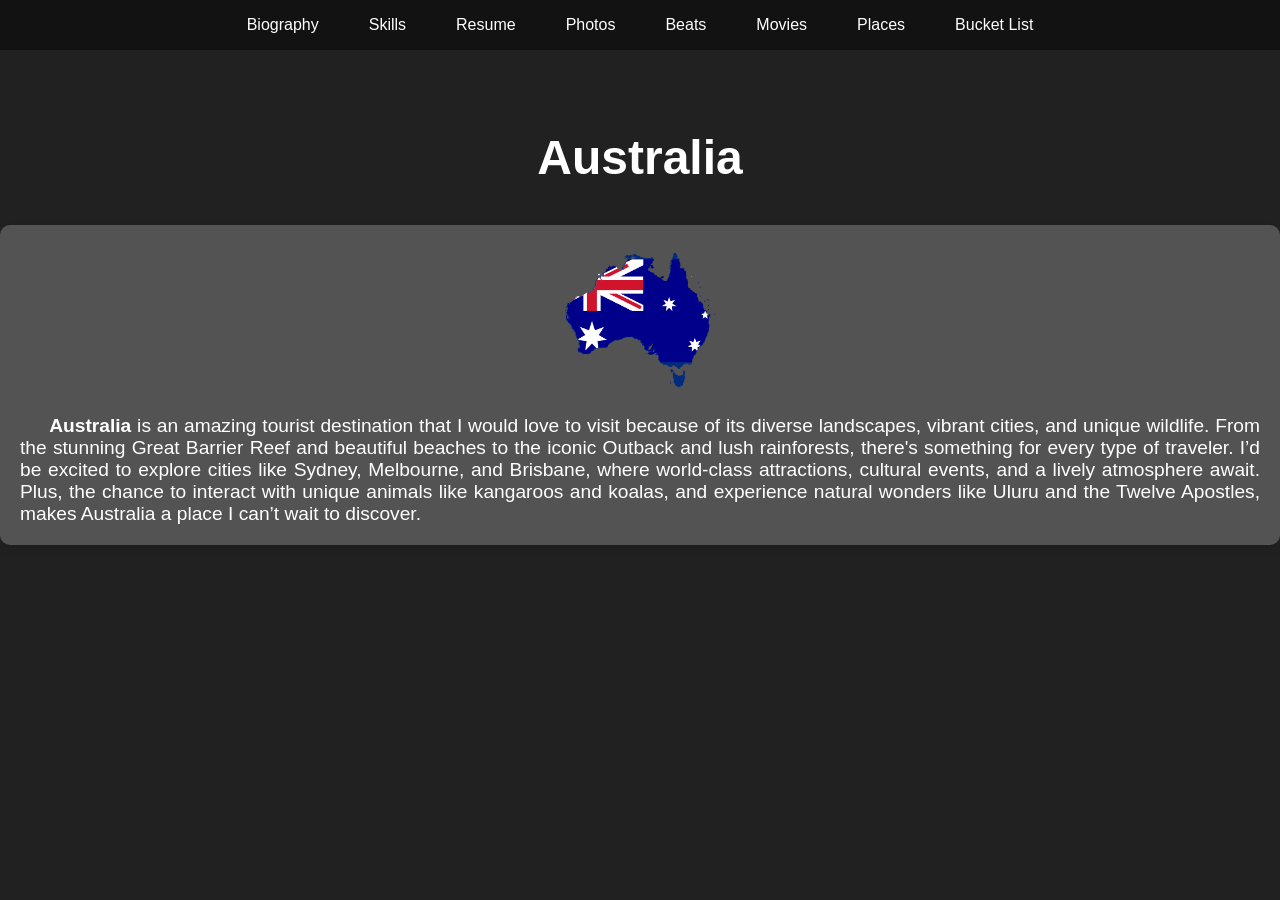
<file: australia.html>
<!DOCTYPE html>
<html lang="en">
    <head>
        <meta charset="UTF-8" />
        <meta name="viewport" content="width=device-width, initial-scale=1.0" />
        <title>Australia</title>
        <link rel="stylesheet" href="countries.css" />
        </head>
    <body>
    <!-- Navbar Section -->
    <nav>
        <ul>
            <li><a href="biography.html">Biography</a></li>
            <li><a href="skills.html">Skills</a></li>
            <li><a href="resume.html">Resume</a></li>
            <li><a href="photo.html">Photos</a></li>
            <li><a href="music.html">Beats</a></li>
            <li><a href="movies.html">Movies</a></li>
            <li><a href="image.html">Places</a></li>
            <li><a href="bucket.html">Bucket List</a></li>
        </ul>
    </nav>

    <section class="biography"></section>
    <h1>Australia</h1>

    <div class="bio-box" id="paragraph1">
        <div class="images">
            <img src="oc.png" alt="Image 1">
            
           
        </div>
        <p>&nbsp;&nbsp;&nbsp;&nbsp;&nbsp;<b>Australia</b> is an amazing tourist destination that I would love to visit because of its diverse landscapes, vibrant cities, and unique wildlife. From the stunning Great Barrier Reef and beautiful beaches to the iconic Outback and lush rainforests, there's something for every type of traveler. I’d be excited to explore cities like Sydney, Melbourne, and Brisbane, where world-class attractions, cultural events, and a lively atmosphere await. Plus, the chance to interact with unique animals like kangaroos and koalas, and experience natural wonders like Uluru and the Twelve Apostles, makes Australia a place I can’t wait to discover.


        </p>
    </div>
    </section>

    </body>
</html>
</file>
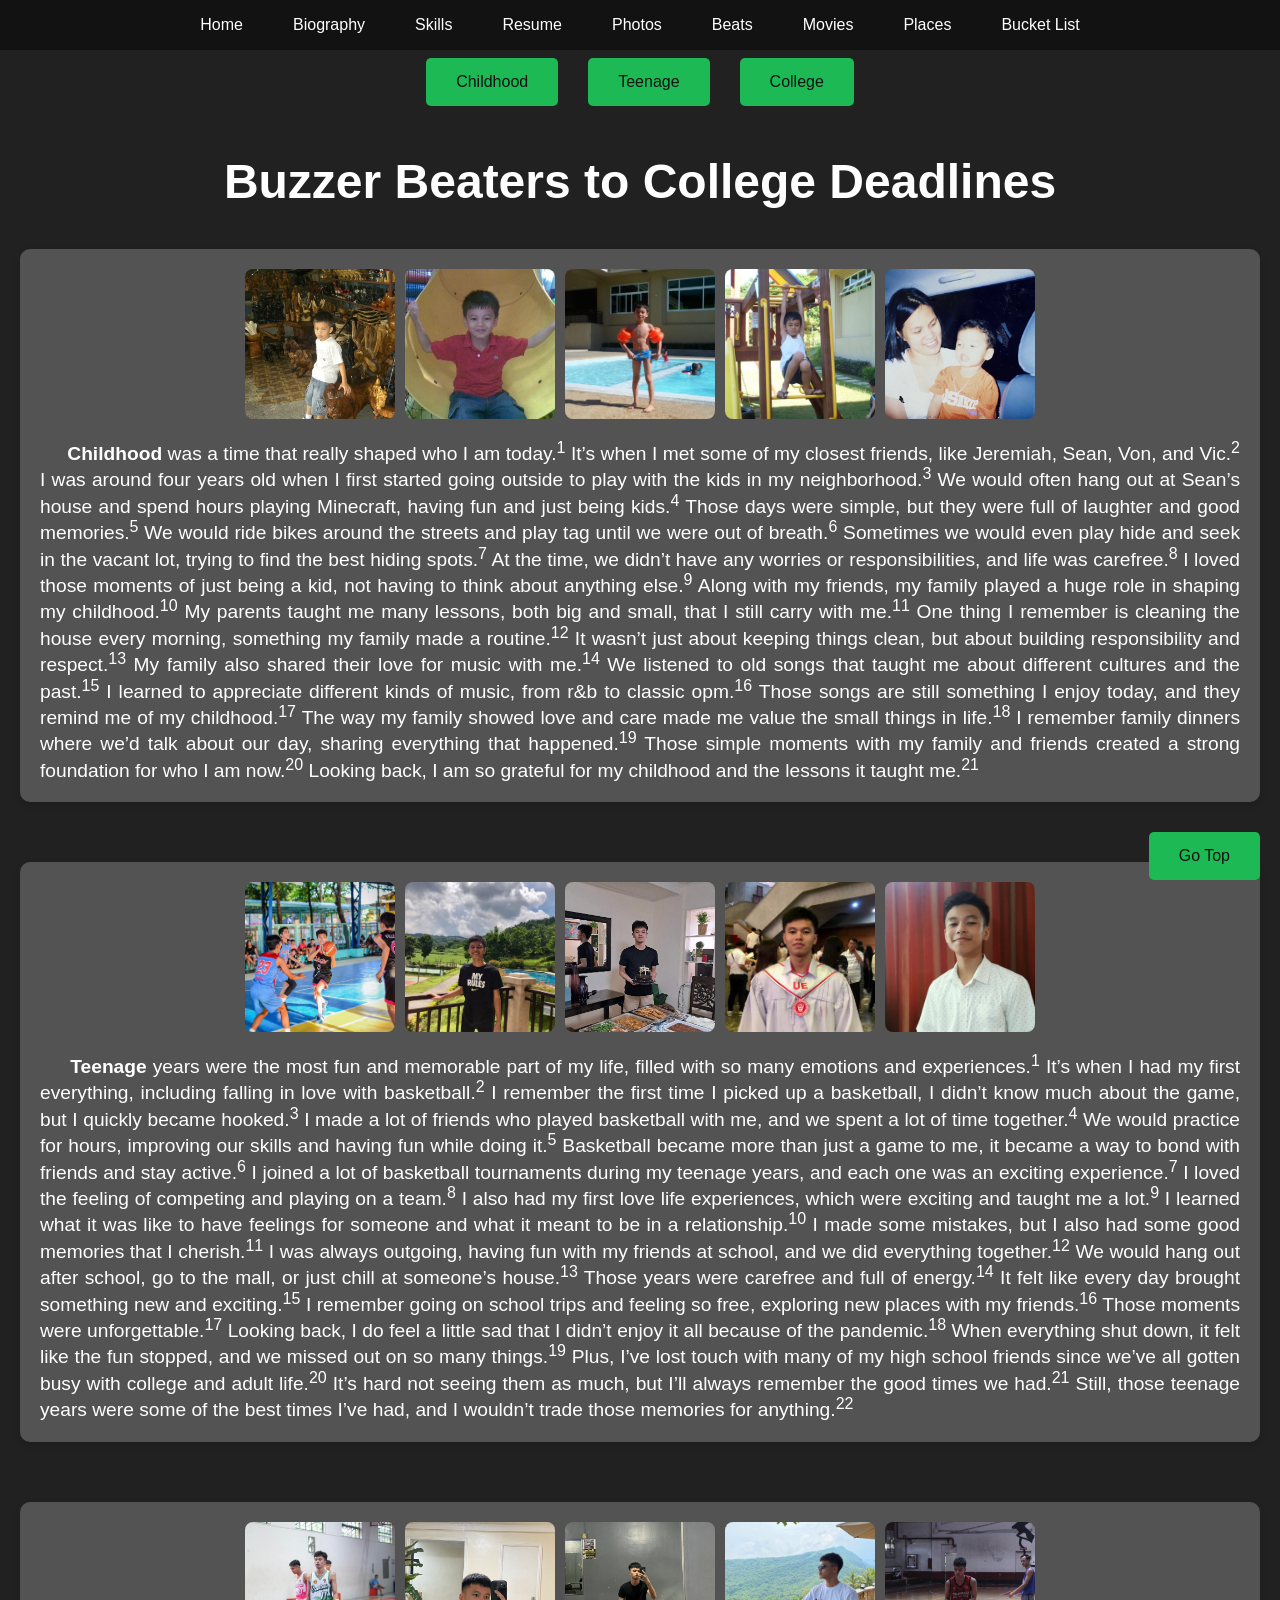
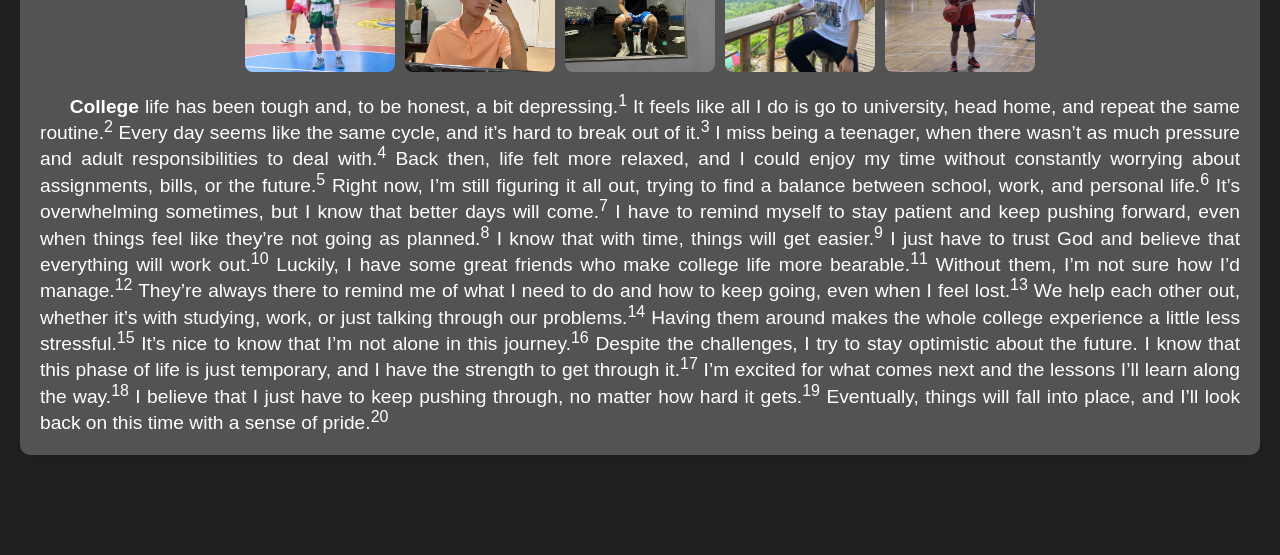
<file: biography.html>
<!DOCTYPE html>
<html lang="en">
    <head>
        <meta charset="UTF-8" />
        <meta name="viewport" content="width=device-width, initial-scale=1.0".>
        <title>Biography</title>
        <link rel="stylesheet" href="bionskills.css">
    </head>

    <body>
        <!-- Main Navbar -->
        <nav>
            <ul>
                <li><a href="index.html">Home</a></li>
                <li><a href="biography.html">Biography</a></li>
                <li><a href="skills.html">Skills</a></li>
                <li><a href="resume.html">Resume</a></li>
                <li><a href="photo.html">Photos</a></li>
                <li><a href="music.html">Beats</a></li>
                <li><a href="movies.html">Movies</a></li>
                <li><a href="image.html">Places</a></li>
                <li><a href="bucket.html">Bucket List</a></li>
            </ul>
        </nav>

        <!-- Secondary Navbar for Paragraph Navigation -->
        <nav class="sub-navbar">
            <ul>
            <li><a href="#paragraph1">Childhood</a></li>
            <li><a href="#paragraph2">Teenage</a></li>
            <li><a href="#paragraph3">College</a></li>
            </ul>
        </nav>

        <!-- Biography Section -->
        <section class="biography">
            <h1>Buzzer Beaters to College Deadlines</h1>

            <!-- Paragraph 1 -->
            <div class="bio-box" id="paragraph1">
            <div class="images">
                <img src="f.jpeg" alt="Image 1">
                <img src="g.jpeg" alt="Image 2">
                <img src="h.jpeg" alt="Image 3">
                <img src="i.jpeg" alt="Image 4">
                <img src="j.jpeg" alt="Image 5">
            </div>
            <p>&nbsp;&nbsp;&nbsp;&nbsp;&nbsp;<b>Childhood</b> was a time that really shaped who I am today.<sup>1</sup> It’s when I met some of my closest friends, like Jeremiah, Sean, Von, and Vic.<sup>2</sup> I was around four years old when I first started going outside to play with the kids in my neighborhood.<sup>3</sup> We would often hang out at Sean’s house and spend hours playing Minecraft, having fun and just being kids.<sup>4</sup> Those days were simple, but they were full of laughter and good memories.<sup>5</sup> We would ride bikes around the streets and play tag until we were out of breath.<sup>6</sup> Sometimes we would even play hide and seek in the vacant lot, trying to find the best hiding spots.<sup>7</sup> At the time, we didn’t have any worries or responsibilities, and life was carefree.<sup>8</sup> I loved those moments of just being a kid, not having to think about anything else.<sup>9</sup> Along with my friends, my family played a huge role in shaping my childhood.<sup>10</sup> My parents taught me many lessons, both big and small, that I still carry with me.<sup>11</sup> One thing I remember is cleaning the house every morning, something my family made a routine.<sup>12</sup> It wasn’t just about keeping things clean, but about building responsibility and respect.<sup>13</sup> My family also shared their love for music with me.<sup>14</sup> We listened to old songs that taught me about different cultures and the past.<sup>15</sup> I learned to appreciate different kinds of music, from r&b to classic opm.<sup>16</sup> Those songs are still something I enjoy today, and they remind me of my childhood.<sup>17</sup> The way my family showed love and care made me value the small things in life.<sup>18</sup> I remember family dinners where we’d talk about our day, sharing everything that happened.<sup>19</sup> Those simple moments with my family and friends created a strong foundation for who I am now.<sup>20</sup> Looking back, I am so grateful for my childhood and the lessons it taught me.<sup>21</sup></p>
            </div>

            <!-- Paragraph 2 -->
            <div class="bio-box" id="paragraph2">
            <div class="images">
                <img src="k.jpeg" alt="Image 1">
                <img src="l.jpeg" alt="Image 2">
                <img src="m.jpeg" alt="Image 3">
                <img src="n.jpeg" alt="Image 4">
                <img src="o.jpeg" alt="Image 5">
            </div>
            <p>&nbsp;&nbsp;&nbsp;&nbsp;&nbsp;<b>Teenage</b> years were the most fun and memorable part of my life, filled with so many emotions and experiences.<sup>1</sup> It’s when I had my first everything, including falling in love with basketball.<sup>2</sup> I remember the first time I picked up a basketball, I didn’t know much about the game, but I quickly became hooked.<sup>3</sup> I made a lot of friends who played basketball with me, and we spent a lot of time together.<sup>4</sup> We would practice for hours, improving our skills and having fun while doing it.<sup>5</sup> Basketball became more than just a game to me, it became a way to bond with friends and stay active.<sup>6</sup> I joined a lot of basketball tournaments during my teenage years, and each one was an exciting experience.<sup>7</sup> I loved the feeling of competing and playing on a team.<sup>8</sup> I also had my first love life experiences, which were exciting and taught me a lot.<sup>9</sup> I learned what it was like to have feelings for someone and what it meant to be in a relationship.<sup>10</sup> I made some mistakes, but I also had some good memories that I cherish.<sup>11</sup> I was always outgoing, having fun with my friends at school, and we did everything together.<sup>12</sup> We would hang out after school, go to the mall, or just chill at someone’s house.<sup>13</sup> Those years were carefree and full of energy.<sup>14</sup> It felt like every day brought something new and exciting.<sup>15</sup> I remember going on school trips and feeling so free, exploring new places with my friends.<sup>16</sup> Those moments were unforgettable.<sup>17</sup> Looking back, I do feel a little sad that I didn’t enjoy it all because of the pandemic.<sup>18</sup> When everything shut down, it felt like the fun stopped, and we missed out on so many things.<sup>19</sup> Plus, I’ve lost touch with many of my high school friends since we’ve all gotten busy with college and adult life.<sup>20</sup> It’s hard not seeing them as much, but I’ll always remember the good times we had.<sup>21</sup> Still, those teenage years were some of the best times I’ve had, and I wouldn’t trade those memories for anything.<sup>22</sup></p>
            </div>

            <!-- Paragraph 3 -->
            <div class="bio-box" id="paragraph3">
            <div class="images">
                <img src="a.jpeg" alt="Image 1">
                <img src="b.jpeg" alt="Image 2">
                <img src="c.jpeg" alt="Image 3">
                <img src="d.jpeg" alt="Image 4">
                <img src="e.jpeg" alt="Image 5">
            </div>
            <p>&nbsp;&nbsp;&nbsp;&nbsp;&nbsp;<b>College</b> life has been tough and, to be honest, a bit depressing.<sup>1</sup> It feels like all I do is go to university, head home, and repeat the same routine.<sup>2</sup> Every day seems like the same cycle, and it’s hard to break out of it.<sup>3</sup> I miss being a teenager, when there wasn’t as much pressure and adult responsibilities to deal with.<sup>4</sup> Back then, life felt more relaxed, and I could enjoy my time without constantly worrying about assignments, bills, or the future.<sup>5</sup> Right now, I’m still figuring it all out, trying to find a balance between school, work, and personal life.<sup>6</sup> It’s overwhelming sometimes, but I know that better days will come.<sup>7</sup> I have to remind myself to stay patient and keep pushing forward, even when things feel like they’re not going as planned.<sup>8</sup> I know that with time, things will get easier.<sup>9</sup> I just have to trust God and believe that everything will work out.<sup>10</sup> Luckily, I have some great friends who make college life more bearable.<sup>11</sup> Without them, I’m not sure how I’d manage.<sup>12</sup> They’re always there to remind me of what I need to do and how to keep going, even when I feel lost.<sup>13</sup> We help each other out, whether it’s with studying, work, or just talking through our problems.<sup>14</sup> Having them around makes the whole college experience a little less stressful.<sup>15</sup> It’s nice to know that I’m not alone in this journey.<sup>16</sup> Despite the challenges, I try to stay optimistic about the future. I know that this phase of life is just temporary, and I have the strength to get through it.<sup>17</sup> I’m excited for what comes next and the lessons I’ll learn along the way.<sup>18</sup> I believe that I just have to keep pushing through, no matter how hard it gets.<sup>19</sup> Eventually, things will fall into place, and I’ll look back on this time with a sense of pride.<sup>20</sup></p>
            </div>
        </section>

        <!-- Go Top Button -->
        <button onclick="window.scrollTo({ top: 0, behavior: 'smooth' });" class="go-top">Go Top</button>
    </body>
</html>
</file>
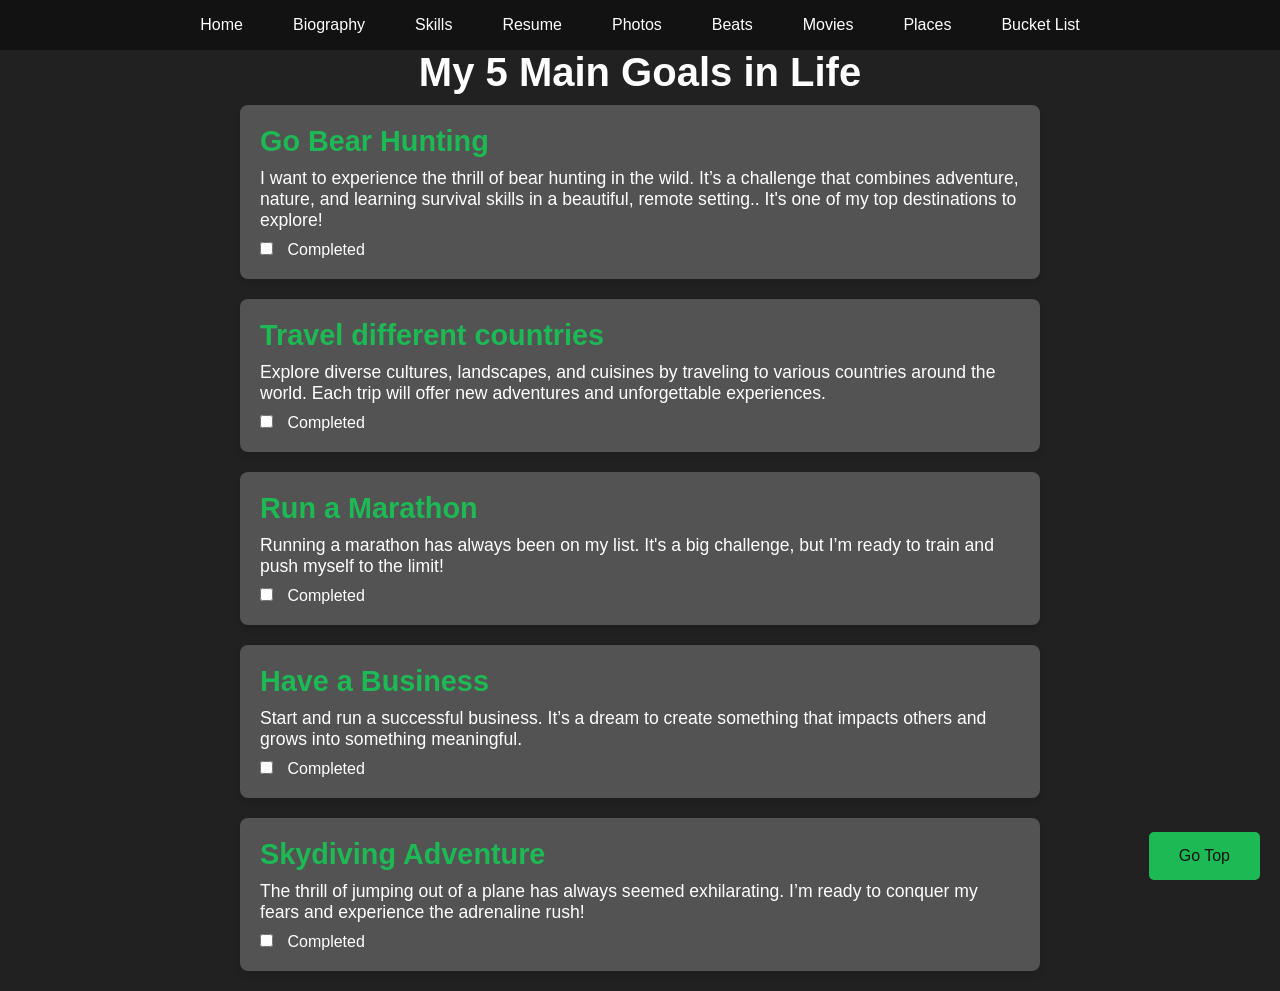
<file: bucket.html>
<!DOCTYPE html>
<html lang="en">
    <head>
        <meta charset="UTF-8" />
        <meta name="viewport" content="width=device-width, initial-scale=1.0" />
        <title>Bucket List</title>
        <link rel="stylesheet" href="bucket.css" />
        </head>
    <body>
    <!-- Navbar Section -->
    <nav>
        <ul>
            <li><a href="index.html">Home</a></li>
            <li><a href="biography.html">Biography</a></li>
            <li><a href="skills.html">Skills</a></li>
            <li><a href="resume.html">Resume</a></li>
            <li><a href="photo.html">Photos</a></li>
            <li><a href="music.html">Beats</a></li>
            <li><a href="movies.html">Movies</a></li>
            <li><a href="image.html">Places</a></li>
            <li><a href="bucket.html">Bucket List</a></li>
        </ul>
    </nav>

    <header>
        <h1>My 5 Main Goals in Life</h1>
      </header>
    
      <section class="bucket-list">
        <div class="bucket-item">
          <h2>Go Bear Hunting</h2>
          <p>I want to experience the thrill of bear hunting in the wild. It’s a challenge that combines adventure, nature, and learning survival skills in a beautiful, remote setting.. It's one of my top destinations to explore!</p>
          <input type="checkbox" id="japan" />
          <label for="japan">Completed</label>
        </div>
    
        <div class="bucket-item">
          <h2>Travel different countries</h2>
          <p>Explore diverse cultures, landscapes, and cuisines by traveling to various countries around the world. Each trip will offer new adventures and unforgettable experiences.</p>
          <input type="checkbox" id="guitar" />
          <label for="guitar">Completed</label>
        </div>
    
        <div class="bucket-item">
          <h2>Run a Marathon</h2>
          <p>Running a marathon has always been on my list. It's a big challenge, but I’m ready to train and push myself to the limit!</p>
          <input type="checkbox" id="marathon" />
          <label for="marathon">Completed</label>
        </div>
    
        <div class="bucket-item">
          <h2>Have a Business</h2>
          <p>Start and run a successful business. It’s a dream to create something that impacts others and grows into something meaningful.</p>
          <input type="checkbox" id="northern-lights" />
          <label for="northern-lights">Completed</label>
        </div>
    
        <div class="bucket-item">
          <h2>Skydiving Adventure</h2>
          <p>The thrill of jumping out of a plane has always seemed exhilarating. I’m ready to conquer my fears and experience the adrenaline rush!</p>
          <input type="checkbox" id="skydiving" />
          <label for="skydiving">Completed</label>
        </div>
      </section>
     
   
      <!-- Go Top Button -->
      <button onclick="window.scrollTo({ top: 0, behavior: 'smooth' });" class="go-top">Go Top</button>
    </body>
</html>
</file>
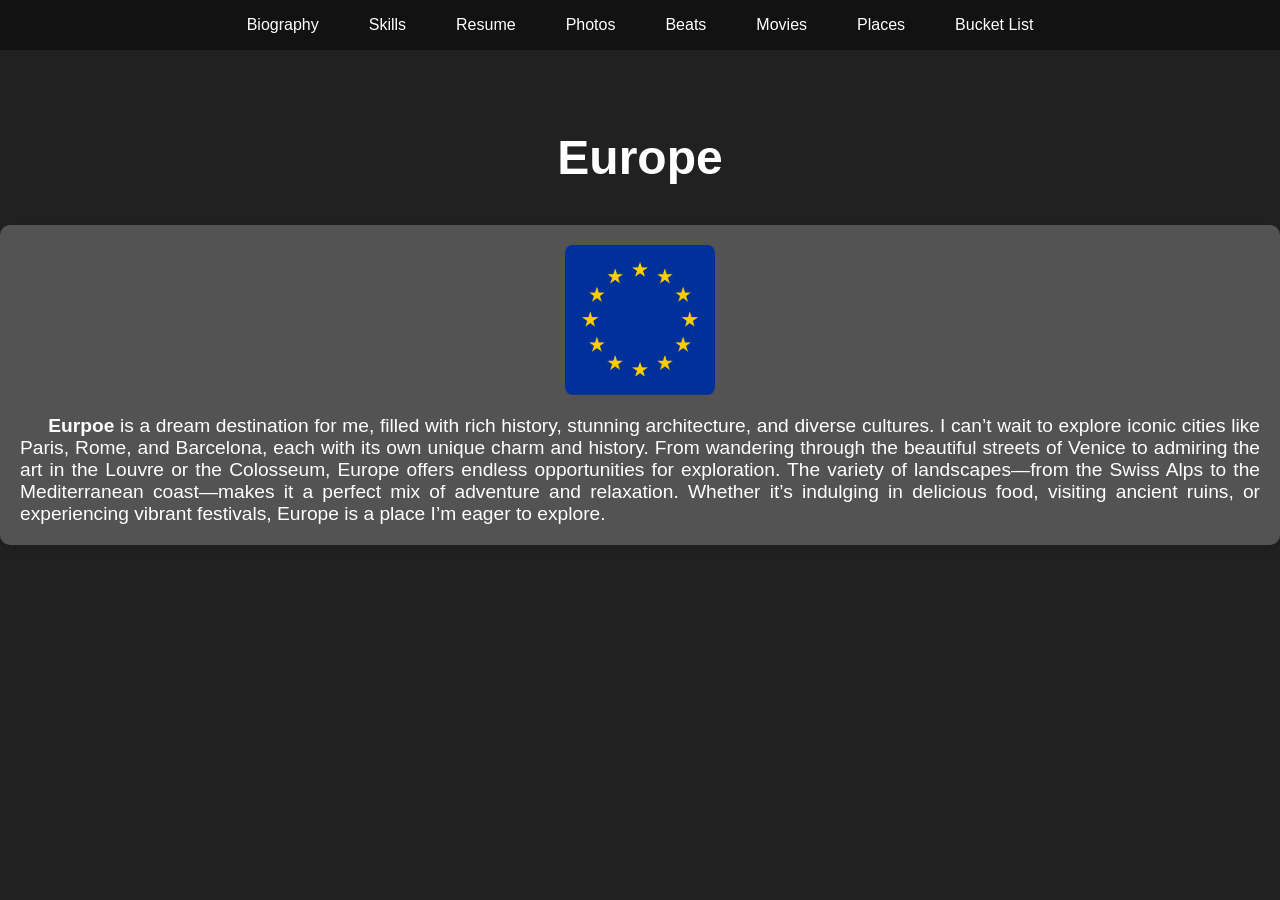
<file: europe.html>
<!DOCTYPE html>
<html lang="en">
    <head>
        <meta charset="UTF-8" />
        <meta name="viewport" content="width=device-width, initial-scale=1.0" />
        <title>Europe</title>
        <link rel="stylesheet" href="countries.css" />
        </head>
    <body>
    <!-- Navbar Section -->
    <nav>
        <ul>
            <li><a href="biography.html">Biography</a></li>
            <li><a href="skills.html">Skills</a></li>
            <li><a href="resume.html">Resume</a></li>
            <li><a href="photo.html">Photos</a></li>
            <li><a href="music.html">Beats</a></li>
            <li><a href="movies.html">Movies</a></li>
            <li><a href="image.html">Places</a></li>
            <li><a href="bucket.html">Bucket List</a></li>
        </ul>
    </nav>

    <section class="biography"></section>
    <h1>Europe</h1>

    <div class="bio-box" id="paragraph1">
        <div class="images">
            <img src="eu.png" alt="Image 1">
           
        </div>
        <p>&nbsp;&nbsp;&nbsp;&nbsp;&nbsp;<b>Eurpoe</b> is a dream destination for me, filled with rich history, stunning architecture, and diverse cultures. I can’t wait to explore iconic cities like Paris, Rome, and Barcelona, each with its own unique charm and history. From wandering through the beautiful streets of Venice to admiring the art in the Louvre or the Colosseum, Europe offers endless opportunities for exploration. The variety of landscapes—from the Swiss Alps to the Mediterranean coast—makes it a perfect mix of adventure and relaxation. Whether it’s indulging in delicious food, visiting ancient ruins, or experiencing vibrant festivals, Europe is a place I’m eager to explore.



        </p>
    </div>
    </section>

    </body>
</html>
</file>
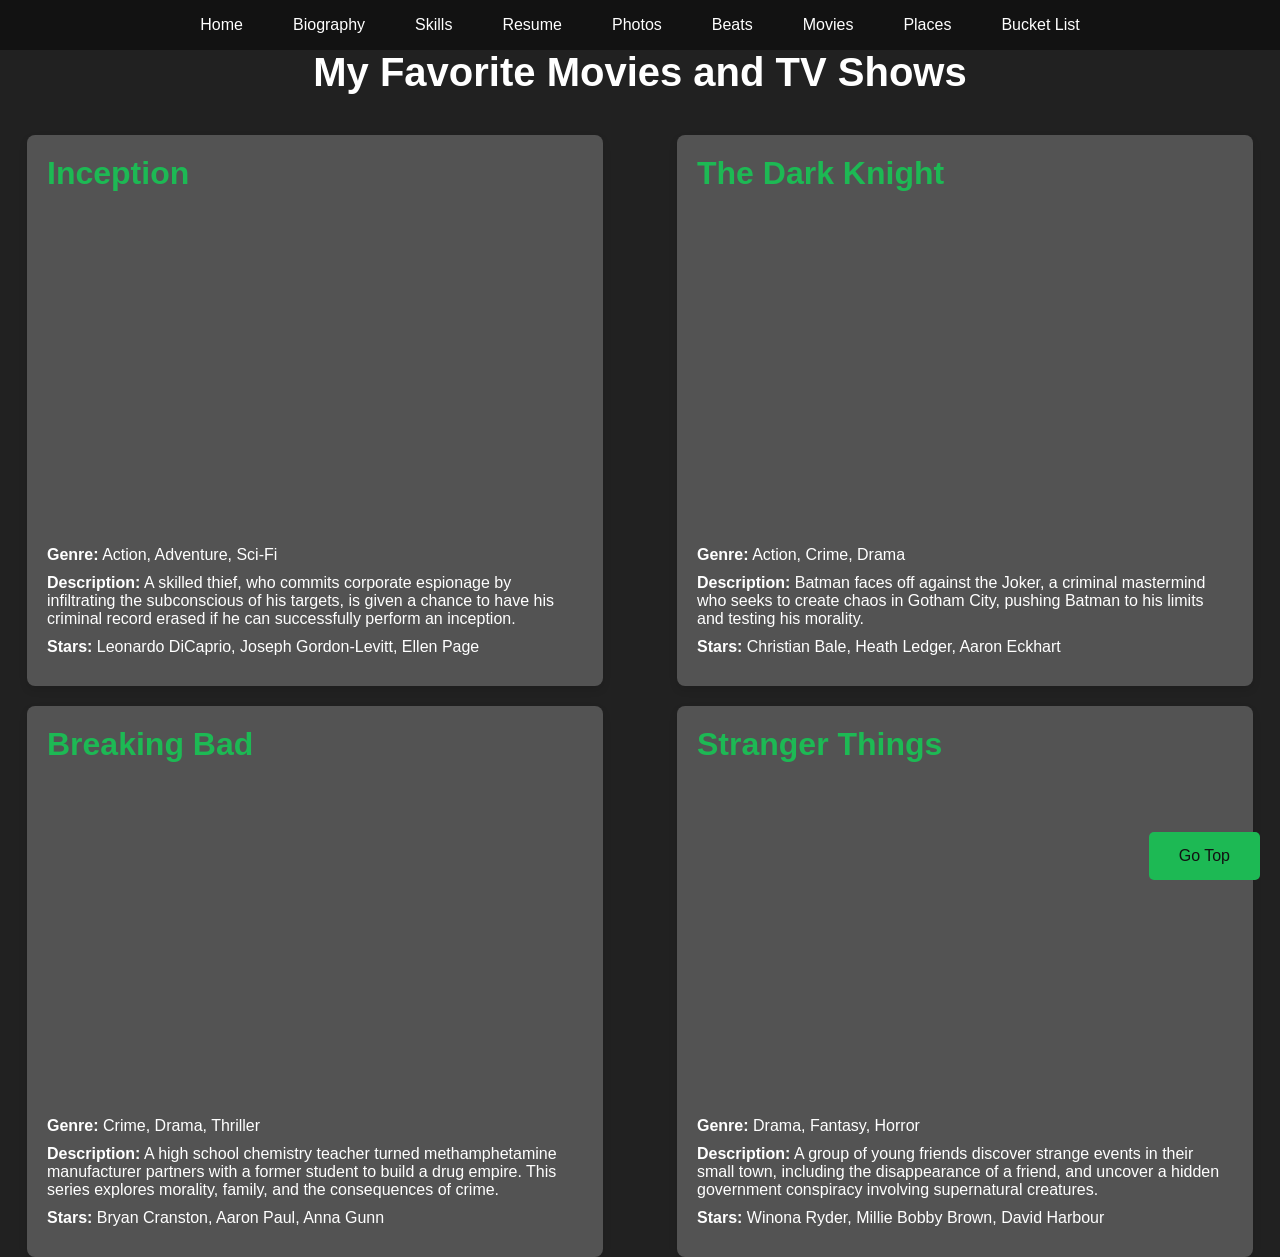
<file: movies.html>
<!DOCTYPE html>
<html lang="en">
    <head>
        <meta charset="UTF-8" />
        <meta name="viewport" content="width=device-width, initial-scale=1.0" />
        <title>Movies</title>
        <link rel="stylesheet" href="movies.css" />
        </head>
    <body>
    <!-- Navbar Section -->
    <nav>
        <ul>
            <li><a href="index.html">Home</a></li>
            <li><a href="biography.html">Biography</a></li>
            <li><a href="skills.html">Skills</a></li>
            <li><a href="resume.html">Resume</a></li>
            <li><a href="photo.html">Photos</a></li>
            <li><a href="music.html">Beats</a></li>
            <li><a href="movies.html">Movies</a></li>
            <li><a href="image.html">Places</a></li>
            <li><a href="bucket.html">Bucket List</a></li>
        </ul>
    </nav>

    <header>
        <h1>My Favorite Movies and TV Shows</h1>
        
      </header>
    
      <section class="media">
        <!-- Movie 1 -->
        <div class="media-item">
          <h2>Inception</h2>
          <iframe width="100%" height="315" src="https://www.youtube.com/embed/YoHD9XEInc0" frameborder="0" allow="accelerometer; autoplay; encrypted-media; gyroscope; picture-in-picture" allowfullscreen></iframe>
          <p><strong>Genre:</strong> Action, Adventure, Sci-Fi</p>
          <p><strong>Description:</strong> A skilled thief, who commits corporate espionage by infiltrating the subconscious of his targets, is given a chance to have his criminal record erased if he can successfully perform an inception.</p>
          <p><strong>Stars:</strong> Leonardo DiCaprio, Joseph Gordon-Levitt, Ellen Page</p>
        </div>
    
        <!-- Movie 2 -->
        <div class="media-item">
          <h2>The Dark Knight</h2>
          <iframe width="100%" height="315" src="https://www.youtube.com/embed/EXeTwQWrcwY" frameborder="0" allow="accelerometer; autoplay; encrypted-media; gyroscope; picture-in-picture" allowfullscreen></iframe>
          <p><strong>Genre:</strong> Action, Crime, Drama</p>
          <p><strong>Description:</strong> Batman faces off against the Joker, a criminal mastermind who seeks to create chaos in Gotham City, pushing Batman to his limits and testing his morality.</p>
          <p><strong>Stars:</strong> Christian Bale, Heath Ledger, Aaron Eckhart</p>
        </div>
    
        <!-- TV Show 1 -->
        <div class="media-item">
          <h2>Breaking Bad</h2>
          <iframe width="100%" height="315" src="https://www.youtube.com/embed/HhesaQXLuRY" frameborder="0" allow="accelerometer; autoplay; encrypted-media; gyroscope; picture-in-picture" allowfullscreen></iframe>
          <p><strong>Genre:</strong> Crime, Drama, Thriller</p>
          <p><strong>Description:</strong> A high school chemistry teacher turned methamphetamine manufacturer partners with a former student to build a drug empire. This series explores morality, family, and the consequences of crime.</p>
          <p><strong>Stars:</strong> Bryan Cranston, Aaron Paul, Anna Gunn</p>
        </div>
    
        <!-- TV Show 2 -->
        <div class="media-item">
          <h2>Stranger Things</h2>
          <iframe width="100%" height="315" src="https://www.youtube.com/embed/b9EkMc79ZSU?si=ABd_8LuOlM8xspRD" title="YouTube video player" frameborder="0" allow="accelerometer; autoplay; clipboard-write; encrypted-media; gyroscope; picture-in-picture; web-share" referrerpolicy="strict-origin-when-cross-origin" allowfullscreen></iframe>
          <p><strong>Genre:</strong> Drama, Fantasy, Horror</p>
          <p><strong>Description:</strong> A group of young friends discover strange events in their small town, including the disappearance of a friend, and uncover a hidden government conspiracy involving supernatural creatures.</p>
          <p><strong>Stars:</strong> Winona Ryder, Millie Bobby Brown, David Harbour</p>
        </div>
      </section>
   
      <!-- Go Top Button -->
      <button onclick="window.scrollTo({ top: 0, behavior: 'smooth' });" class="go-top">Go Top</button>
    </body>
</html>
</file>
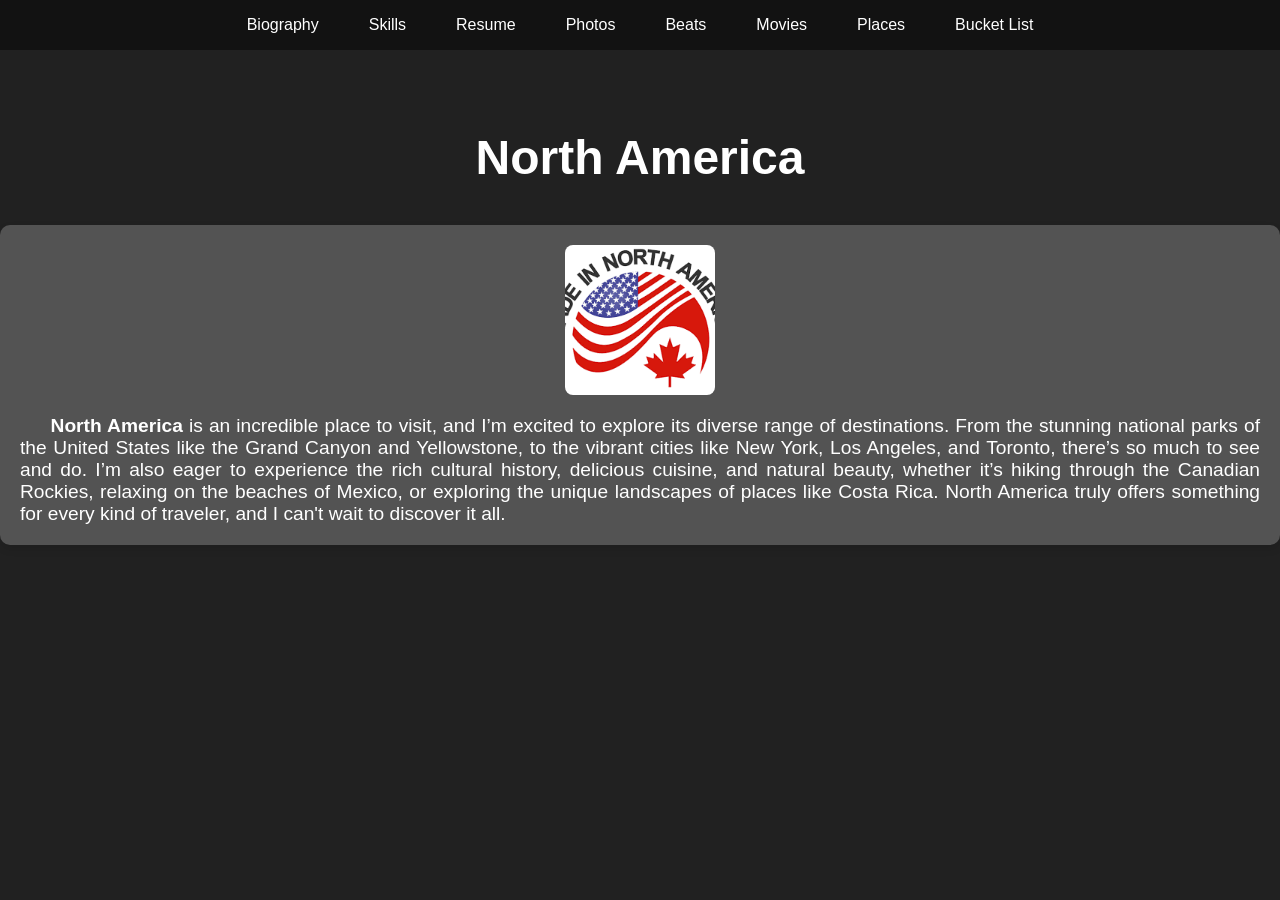
<file: northamerica.html>
<!DOCTYPE html>
<html lang="en">
    <head>
        <meta charset="UTF-8" />
        <meta name="viewport" content="width=device-width, initial-scale=1.0" />
        <title>North America</title>
        <link rel="stylesheet" href="countries.css" />
        </head>
    <body>
    <!-- Navbar Section -->
    <nav>
        <ul>
            <li><a href="biography.html">Biography</a></li>
            <li><a href="skills.html">Skills</a></li>
            <li><a href="resume.html">Resume</a></li>
            <li><a href="photo.html">Photos</a></li>
            <li><a href="music.html">Beats</a></li>
            <li><a href="movies.html">Movies</a></li>
            <li><a href="image.html">Places</a></li>
            <li><a href="bucket.html">Bucket List</a></li>
        </ul>
    </nav>

    <section class="biography"></section>
    <h1>North America</h1>

    <div class="bio-box" id="paragraph1">
        <div class="images">
            <img src="na.png" alt="Image 1">
          
           
        </div>
        <p>&nbsp;&nbsp;&nbsp;&nbsp;&nbsp;<b>North America</b> is an incredible place to visit, and I’m excited to explore its diverse range of destinations. From the stunning national parks of the United States like the Grand Canyon and Yellowstone, to the vibrant cities like New York, Los Angeles, and Toronto, there’s so much to see and do. I’m also eager to experience the rich cultural history, delicious cuisine, and natural beauty, whether it’s hiking through the Canadian Rockies, relaxing on the beaches of Mexico, or exploring the unique landscapes of places like Costa Rica. North America truly offers something for every kind of traveler, and I can't wait to discover it all.</p>
    </div>
    </section>

    </body>
</html>
</file>
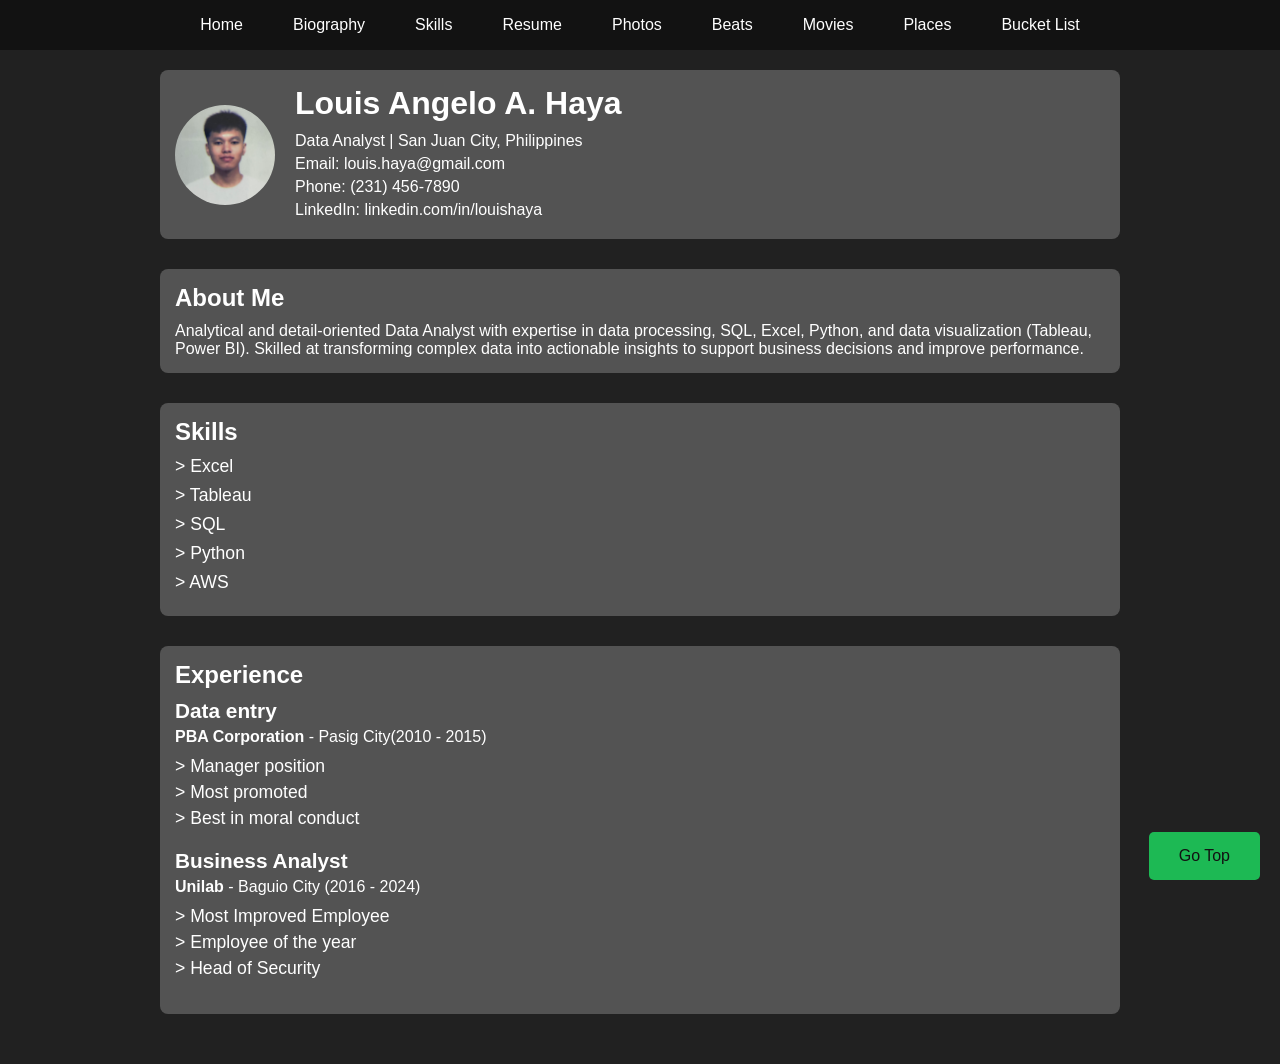
<file: resume.html>
<!DOCTYPE html>
<html lang="en">
    <head>
        <meta charset="UTF-8" />
        <meta name="viewport" content="width=device-width, initial-scale=1.0" />
        <title>Resume</title>
        <link rel="stylesheet" href="resume.css" />
        </head>
    <body>
    <!-- Navbar Section -->
    <nav>
        <ul>
            <li><a href="index.html">Home</a></li>
            <li><a href="biography.html">Biography</a></li>
            <li><a href="skills.html">Skills</a></li>
            <li><a href="resume.html">Resume</a></li>
            <li><a href="photo.html">Photos</a></li>
            <li><a href="music.html">Beats</a></li>
            <li><a href="movies.html">Movies</a></li>
            <li><a href="image.html">Places</a></li>
            <li><a href="bucket.html">Bucket List</a></li>
        </ul>
    </nav>

    <!-- Main Section -->
    
    <div class="container">
        <!-- Header Section -->
        <section class="info-box">
            <header>
                <div class="profile-pic">
                    <img src="resumepic.jpeg" alt="Your Photo">
                </div>
                <div class="basic-info">
                    <h1>Louis Angelo A. Haya</h1>
                    <p>Data Analyst | San Juan City, Philippines</p>
                    <p>Email: louis.haya@gmail.com</p>
                    <p>Phone: (231) 456-7890</p>
                    <p>LinkedIn: linkedin.com/in/louishaya</p>
                </div>
            </header>
        </section>

        <!-- Description Section -->
        <section class="description-box">
            <h2>About Me</h2>
            <p>Analytical and detail-oriented Data Analyst with expertise in data processing, SQL, Excel, Python, and data visualization (Tableau, Power BI). Skilled at transforming complex data into actionable insights to support business decisions and improve performance.</p>
        </section>

        <!-- Skills Section -->
        <section class="skills-box">
            <h2>Skills</h2>
            <ul>
                <li>> Excel</li>
                <li>> Tableau</li>
                <li>> SQL</li>
                <li>> Python</li>
                <li>> AWS</li>
            </ul>
        </section>

        <!-- Experience Section -->
        <section class="experience-box">
            <h2>Experience</h2>
            <div class="experience-item">
                <h3>Data entry</h3>
                <p><strong>PBA Corporation</strong> - Pasig City(2010 - 2015)</p>
                <ul>
                    <li>> Manager position</li>
                    <li>> Most promoted</li>
                    <li>> Best in moral conduct</li>
                </ul>
            </div>
            <div class="experience-item">
                <h3>Business Analyst</h3>
                <p><strong>Unilab</strong> - Baguio City (2016 - 2024)</p>
                <ul>
                    <li>> Most Improved Employee</li>
                    <li>> Employee of the year</li>
                    <li>> Head of Security</li>
                </ul>
            </div>
        </section>
    </div>

     <!-- Go Top Button -->
     <button onclick="window.scrollTo({ top: 0, behavior: 'smooth' });" class="go-top">Go Top</button>
    </body>
</html>
</file>
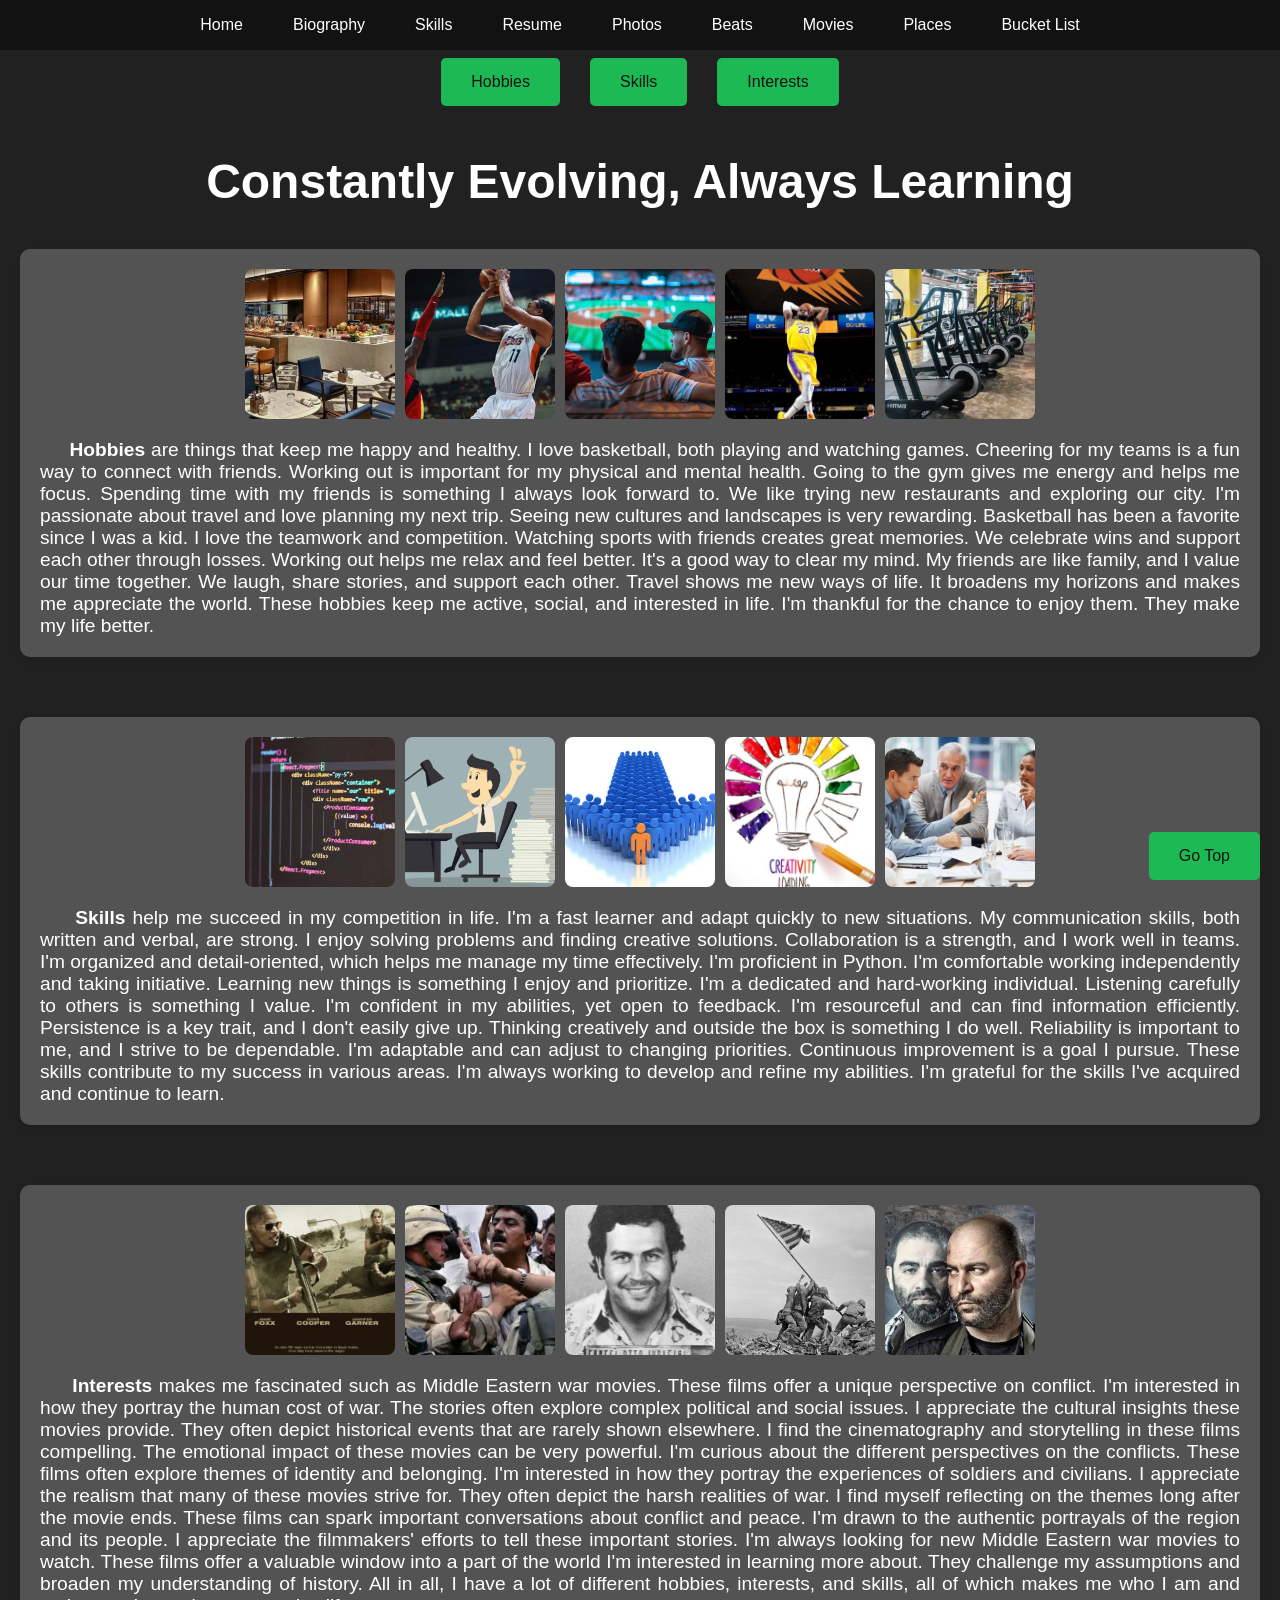
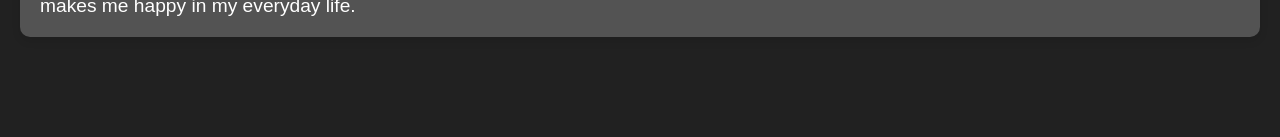
<file: skills.html>
<!DOCTYPE html>
<html lang="en">
    <head>
        <meta charset="UTF-8" />
        <meta name="viewport" content="width=device-width, initial-scale=1.0".>
        <title>Skills</title>
        <link rel="stylesheet" href="bionskills.css">
    </head>

    <body>
        <!-- Main Navbar -->
        <nav>
            <ul>
                <li><a href="index.html">Home</a></li>
                <li><a href="biography.html">Biography</a></li>
                <li><a href="skills.html">Skills</a></li>
                <li><a href="resume.html">Resume</a></li>
                <li><a href="photo.html">Photos</a></li>
                <li><a href="music.html">Beats</a></li>
                <li><a href="movies.html">Movies</a></li>
                <li><a href="image.html">Places</a></li>
                <li><a href="bucket.html">Bucket List</a></li>
        </nav>

        <!-- Secondary Navbar for Paragraph Navigation -->
        <nav class="sub-navbar">
            <ul>
            <li><a href="#paragraph1">Hobbies</a></li>
            <li><a href="#paragraph2">Skills</a></li>
            <li><a href="#paragraph3">Interests</a></li>
            </ul>
        </nav>

        <!-- Biography Section -->
        <section class="biography">
            <h1>Constantly Evolving, Always Learning</h1>

            <!-- Paragraph 1 -->
            <div class="bio-box" id="paragraph1">
            <div class="images">
                <img src="alpha.jpeg" alt="Image 1">
                <img src="beta.jpeg" alt="Image 2">
                <img src="charlie.jpeg" alt="Image 3">
                <img src="delta.jpeg" alt="Image 4">
                <img src="egg.jpeg" alt="Image 5">
            </div>
            <p>&nbsp;&nbsp;&nbsp;&nbsp;&nbsp;<b>Hobbies</b> are things that keep me happy and healthy.  I love basketball, both playing and watching games.  Cheering for my teams is a fun way to connect with friends.  Working out is important for my physical and mental health.  Going to the gym gives me energy and helps me focus.  Spending time with my friends is something I always look forward to.  We like trying new restaurants and exploring our city.  I'm passionate about travel and love planning my next trip.  Seeing new cultures and landscapes is very rewarding.  Basketball has been a favorite since I was a kid.  I love the teamwork and competition.  Watching sports with friends creates great memories.  We celebrate wins and support each other through losses.  Working out helps me relax and feel better.  It's a good way to clear my mind.  My friends are like family, and I value our time together.  We laugh, share stories, and support each other.  Travel shows me new ways of life.  It broadens my horizons and makes me appreciate the world.  These hobbies keep me active, social, and interested in life.  I'm thankful for the chance to enjoy them. They make my life better.</p>
            </div>

            <!-- Paragraph 2 -->
            <div class="bio-box" id="paragraph2">
            <div class="images">
                <img src="fox.jpeg" alt="Image 1">
                <img src="god.jpeg" alt="Image 2">
                <img src="horns.jpeg" alt="Image 3">
                <img src="iglo.jpeg" alt="Image 4">
                <img src="jack.jpeg" alt="Image 5">
            </div>
            <p>&nbsp;&nbsp;&nbsp;&nbsp;&nbsp;<b>Skills</b> help me succeed in my competition in life.  I'm a fast learner and adapt quickly to new situations.  My communication skills, both written and verbal, are strong.  I enjoy solving problems and finding creative solutions.  Collaboration is a strength, and I work well in teams.  I'm organized and detail-oriented, which helps me manage my time effectively.  I'm proficient in Python.  I'm comfortable working independently and taking initiative.  Learning new things is something I enjoy and prioritize.  I'm a dedicated and hard-working individual.  Listening carefully to others is something I value.  I'm confident in my abilities, yet open to feedback.  I'm resourceful and can find information efficiently.  Persistence is a key trait, and I don't easily give up.  Thinking creatively and outside the box is something I do well.  Reliability is important to me, and I strive to be dependable.  I'm adaptable and can adjust to changing priorities.  Continuous improvement is a goal I pursue.  These skills contribute to my success in various areas.  I'm always working to develop and refine my abilities.  I'm grateful for the skills I've acquired and continue to learn.</p>
            </div>

            <!-- Paragraph 3 -->
            <div class="bio-box" id="paragraph3">
            <div class="images">
                <img src="kol.jpeg" alt="Image 1">
                <img src="love.jpeg" alt="Image 2">
                <img src="money.jpeg" alt="Image 3">
                <img src="none.jpeg" alt="Image 4">
                <img src="oso.jpeg" alt="Image 5">
            </div>
            <p>&nbsp;&nbsp;&nbsp;&nbsp;&nbsp;<b>Interests</b> makes me fascinated  such as Middle Eastern war movies. These films offer a unique perspective on conflict. I'm interested in how they portray the human cost of war. The stories often explore complex political and social issues. I appreciate the cultural insights these movies provide. They often depict historical events that are rarely shown elsewhere. I find the cinematography and storytelling in these films compelling. The emotional impact of these movies can be very powerful. I'm curious about the different perspectives on the conflicts. These films often explore themes of identity and belonging. I'm interested in how they portray the experiences of soldiers and civilians. I appreciate the realism that many of these movies strive for. They often depict the harsh realities of war. I find myself reflecting on the themes long after the movie ends. These films can spark important conversations about conflict and peace. I'm drawn to the authentic portrayals of the region and its people. I appreciate the filmmakers' efforts to tell these important stories. I'm always looking for new Middle Eastern war movies to watch. These films offer a valuable window into a part of the world I'm interested in learning more about. They challenge my assumptions and broaden my understanding of history. All in all, I have a lot of different hobbies, interests, and skills, all of which makes me who I am and makes me happy in my everyday life.</p>
            </div>
        </section>

        <!-- Go Top Button -->
        <button onclick="window.scrollTo({ top: 0, behavior: 'smooth' });" class="go-top">Go Top</button>
    </body>
</html>
</file>
<file: countries.css>
/* Basic Reset */
* {
    margin: 0;
    padding: 0;
    box-sizing: border-box;
    
  }
  
  body {
    background-color: #212121;
    color: white;
    font-family: Verdana, Geneva, Tahoma, sans-serif;
  }
  
  /* Navbar Styling */
  nav {
    background-color: #121212;
    padding: 1rem 0;
    width: 100%;
    font-family: Arial, Helvetica, sans-serif;
  }
  
  nav ul {
    list-style: none;
    display: flex;
    justify-content: center;
    gap: 50px;
    margin: 0;
  }
  
  nav a {
    color: white;
    text-decoration: none;
    font-size: 1rem;
  }
  
  nav a:hover {
    color: #1db954;
  }
  /* Biography Section */
  .biography {
    padding: 40px 20px;
    text-align: center;
  }
  
  h1 {
    font-size: 3rem;
    margin-bottom: 40px;
    text-align: center;
  }
  
  .bio-box {
    margin-bottom: 60px;
    background-color: #535353;
    padding: 20px;
    border-radius: 10px;
    box-shadow: 0 4px 8px rgba(0,0,0,0.1);
  }
  
  .images {
    display: flex;
    justify-content: center;
    gap: 10px;
    margin-bottom: 20px;
  }
  
  .images img {
    width: 150px;
    height: 150px;
    object-fit: cover;
    border-radius: 8px;
  }
  
  p {
    font-size: 1.2rem;
    color: white;
    text-align: justify;
  }
</file>
<file: bionskills.css>
/* Basic Reset */
* {
    margin: 0;
    padding: 0;
    box-sizing: border-box;
   
  }
  
  body {
    background-color: #212121;
    color: white;
    font-family: Verdana, Geneva, Tahoma, sans-serif;
  
  }
  
  /* Navbar Styling */
  nav {
    background-color: #121212;
    padding: 1rem 0;
    width: 100%;
    font-family: Arial, Helvetica, sans-serif;
  }
  
  nav ul {
    list-style: none;
    display: flex;
    justify-content: center;
    gap: 50px;
    margin: 0;
  }
  
  nav a {
    color: white;
    text-decoration: none;
    font-size: 1rem;
  }
  
  nav a:hover {
    color: #1db954;
  }
  
  /* Sub Navbar Styling */
  .sub-navbar {
    background-color: #212121;
    padding: 0.5rem 0;
    font-family: Arial, Helvetica, sans-serif;
  }
  
  .sub-navbar ul {
    display: flex;
    justify-content: center;
    gap: 30px;
  }
  
  .sub-navbar li {
    padding: 5px 15px; /* Add padding around each item */
    background-color: #1db954; /* Light background color for the box */
    border-radius: 5px; /* Rounded corners */
    transition: background-color 0.3s ease;
  }
  
  .sub-navbar a {
    color: #121212;
    text-decoration: none;
    display: block; /* Make the link fill the li box */
    padding: 10px 15px; /* Padding inside the link */
  }
  
  
  .sub-navbar a:hover {
    color: white; /* Change the text color on hover */
  }
  
  /* Biography Section */
  .biography {
    padding: 40px 20px;
    text-align: center;
  }
  
  h1 {
    font-size: 3rem;
    margin-bottom: 40px;
  }
  
  .bio-box {
    margin-bottom: 60px;
    background-color: #535353;
    padding: 20px;
    border-radius: 10px;
    box-shadow: 0 4px 8px rgba(0,0,0,0.1);
  }
  
  .images {
    display: flex;
    justify-content: center;
    gap: 10px;
    margin-bottom: 20px;
  }
  
  .images img {
    width: 150px;
    height: 150px;
    object-fit: cover;
    border-radius: 8px;
  }
  
  p {
    font-size: 1.2rem;
    color: white;
    text-align: justify;
  }
  
/* Go Top Button */
.go-top {
  position: fixed;  /* Make sure it's fixed relative to the viewport */
  bottom: 20px;     /* Adjust distance from the bottom */
  right: 20px;      /* Adjust distance from the right */
  padding: 15px 30px;
  background-color: #1db954;
  color: #121212;
  border: none;
  border-radius: 5px;
  cursor: pointer;
  font-size: 1rem;
  transition: color 0.3s ease; /* Smooth color transition */
  font-family: Arial, Helvetica, sans-serif;
}
  
  .go-top:hover {
    color: white; /* Change text color to white */
  }
  

  
  /* Responsive Design */
  @media (max-width: 768px) {
    .images img {
      width: 100px;
      height: 100px;
    }
    h1 {
      font-size: 2.5rem;
    }
  }
</file>
<file: bucket.css>
/* Basic Reset */
* {
    margin: 0;
    padding: 0;
    box-sizing: border-box;
   
  }
  
  body {
    background-color: #212121;
    color: white;
    font-family: Verdana, Geneva, Tahoma, sans-serif;
  
  }
  
  /* Navbar Styling */
  nav {
    background-color: #121212;
    padding: 1rem 0;
    width: 100%;
    font-family: Arial, Helvetica, sans-serif;
  }
  
  nav ul {
    list-style: none;
    display: flex;
    justify-content: center;
    gap: 50px;
    margin: 0;
  }
  
  nav a {
    color: white;
    text-decoration: none;
    font-size: 1rem;
  }
  
  nav a:hover {
    color: #1db954;
  }
  
  * Header styles */
  header {
    text-align: center;
    margin-bottom: 40px;
  }
  
  h1 {
    font-size: 2.5rem;
    color: white;
    margin-bottom: 10px;
    text-align: center;
  }
  
  p {
    font-size: 1.2rem;
    color: white;
  }
  
  /* Bucket list container */
  .bucket-list {
    max-width: 800px;
    margin: 0 auto;
  }
  
  /* Individual bucket list item */
  .bucket-item {
    background-color: #535353;
    
    border-radius: 8px;
    margin-bottom: 20px;
    padding: 20px;
    box-shadow: 0 4px 6px rgba(0, 0, 0, 0.1);
  }
  
  .bucket-item h2 {
    font-size: 1.8rem;
    color: #1db954;
    margin-bottom: 10px;
  }
  
  .bucket-item p {
    font-size: 1.1rem;
    color: white;
    margin-bottom: 10px;
  }
  
  /* Checkbox styles */
  input[type="checkbox"] {
    margin-right: 10px;
  }
  
  label {
    font-size: 1rem;
    color: white;
    cursor: pointer;
  }
  
  /* Responsive styling */
  @media (max-width: 768px) {
    .bucket-item h2 {
      font-size: 1.5rem;
    }
  
    .bucket-item p {
      font-size: 1rem;
    }
  
    header h1 {
      font-size: 2rem;
    }
  }
 
  
  /* Go Top Button */
.go-top {
  position: fixed;  /* Make sure it's fixed relative to the viewport */
  bottom: 20px;     /* Adjust distance from the bottom */
  right: 20px;      /* Adjust distance from the right */
  padding: 15px 30px;
  background-color: #1db954;
  color: #121212;
  border: none;
  border-radius: 5px;
  cursor: pointer;
  font-size: 1rem;
  transition: color 0.3s ease; /* Smooth color transition */
  font-family: Arial, Helvetica, sans-serif;
}

  
  .go-top:hover {
    color: white; /* Change text color to white */
  }
</file>
<file: movies.css>
/* Basic Reset */
* {
    margin: 0;
    padding: 0;
    box-sizing: border-box;
    
  }
  
  body {
    background-color: #212121;
    color: white;
    font-family: Verdana, Geneva, Tahoma, sans-serif;
  }
  
  /* Navbar Styling */
  nav {
    background-color: #121212;
    padding: 1rem 0;
    width: 100%;
    font-family: Arial, Helvetica, sans-serif;
  }
  
  nav ul {
    list-style: none;
    display: flex;
    justify-content: center;
    gap: 50px;
    margin: 0;
  }
  
  nav a {
    color: white;
    text-decoration: none;
    font-size: 1rem;
  }
  
  nav a:hover {
    color: #1db954;
  }

  header {
    text-align: center;
    margin-bottom: 40px;
  }
  
  h1 {
    font-size: 2.5rem;
    color: white;
  }
  
  p {
    font-size: 1.1rem;
    color: white;
  }
  
  /* Media Section styling */
  .media {
    display: flex;
    justify-content: space-around;
    flex-wrap: wrap;
    gap: 20px;
  }
  
  .media-item {
    background-color: #535353;
    padding: 20px;
    border-radius: 8px;
    box-shadow: 0 4px 8px rgba(0, 0, 0, 0.1);
    width: 45%;
    box-sizing: border-box;
  }
  
  .media-item h2 {
    font-size: 2rem;
    color: #1db954;
    margin-bottom: 20px;
  }
  
  .media-item iframe {
    border-radius: 8px;
    margin-bottom: 15px;
  }
  
  .media-item p {
    font-size: 1rem;
    margin-bottom: 10px;
  }
  
  .media-item strong {
    color: white;
  }
  
  /* Responsive styling for smaller screens */
  @media (max-width: 768px) {
    .media-item {
      width: 100%;
    }
  
    h1 {
      font-size: 2rem;
    }
  
    p {
      font-size: 1rem;
    }
  }
.go-top {
  position: fixed;  /* Make sure it's fixed relative to the viewport */
  bottom: 20px;     /* Adjust distance from the bottom */
  right: 20px;      /* Adjust distance from the right */
  padding: 15px 30px;
  background-color: #1db954;
  color: #121212;
  border: none;
  border-radius: 5px;
  cursor: pointer;
  font-size: 1rem;
  transition: color 0.3s ease; /* Smooth color transition */
  font-family: Arial, Helvetica, sans-serif;
}

  
  .go-top:hover {
    color: white; /* Change text color to white */
  }
</file>
<file: resume.css>
/* Basic Reset */
* {
    margin: 0;
    padding: 0;
    box-sizing: border-box;
    
  }
  
  body {
    background-color: #212121;
    color: white;
    font-family: Verdana, Geneva, Tahoma, sans-serif;
  }
  
  /* Navbar Styling */
  nav {
    background-color: #121212;
    padding: 1rem 0;
    width: 100%;
    font-family: Arial, Helvetica, sans-serif;
  }
  
  nav ul {
    list-style: none;
    display: flex;
    justify-content: center;
    gap: 50px;
    margin: 0;
  }
  
  nav a {
    color: white;
    text-decoration: none;
    font-size: 1rem;
  }
  
  nav a:hover {
    color: #1db954;
  }


  .container {
    width: 80%;
    max-width: 1000px;
    margin: 0 auto;
    padding: 20px;
}

section {
    margin-bottom: 30px;
}

.info-box, .description-box, .skills-box, .experience-box {
    background-color: #535353;

    padding: 15px;
    border-radius: 8px;
}

.info-box header {
    display: flex;
    align-items: center;
    justify-content: flex-start;
}

.profile-pic {
    width: 100px;
    height: 100px;
    margin-right: 20px;
}

.profile-pic img {
    width: 100%;
    height: 100%;
    border-radius: 50%;
    object-fit: cover;
}

.basic-info h1 {
    font-size: 2em;
    margin-bottom: 10px;
}

.basic-info p {
    font-size: 1em;
    margin-bottom: 5px;
}

.description-box h2, .skills-box h2, .experience-box h2 {
    font-size: 1.5em;
    margin-bottom: 10px;
}

.skills-box ul {
    list-style-type: none;
}

.skills-box ul li {
    font-size: 1.1em;
    margin-bottom: 8px;
}

.experience-box .experience-item {
    margin-bottom: 20px;
}

.experience-box .experience-item h3 {
    font-size: 1.3em;
    margin-bottom: 5px;
}

.experience-box .experience-item p {
    font-size: 1em;
    margin-bottom: 10px;
}

.experience-box .experience-item ul {
    list-style-type: none;
}

.experience-box .experience-item ul li {
    font-size: 1.1em;
    margin-bottom: 5px;
}
.go-top {
  position: fixed;  /* Make sure it's fixed relative to the viewport */
  bottom: 20px;     /* Adjust distance from the bottom */
  right: 20px;      /* Adjust distance from the right */
  padding: 15px 30px;
  background-color: #1db954;
  color: #121212;
  border: none;
  border-radius: 5px;
  cursor: pointer;
  font-size: 1rem;
  transition: color 0.3s ease; /* Smooth color transition */
  font-family: Arial, Helvetica, sans-serif;
}

  
  .go-top:hover {
    color: white; /* Change text color to white */
  }
</file>
